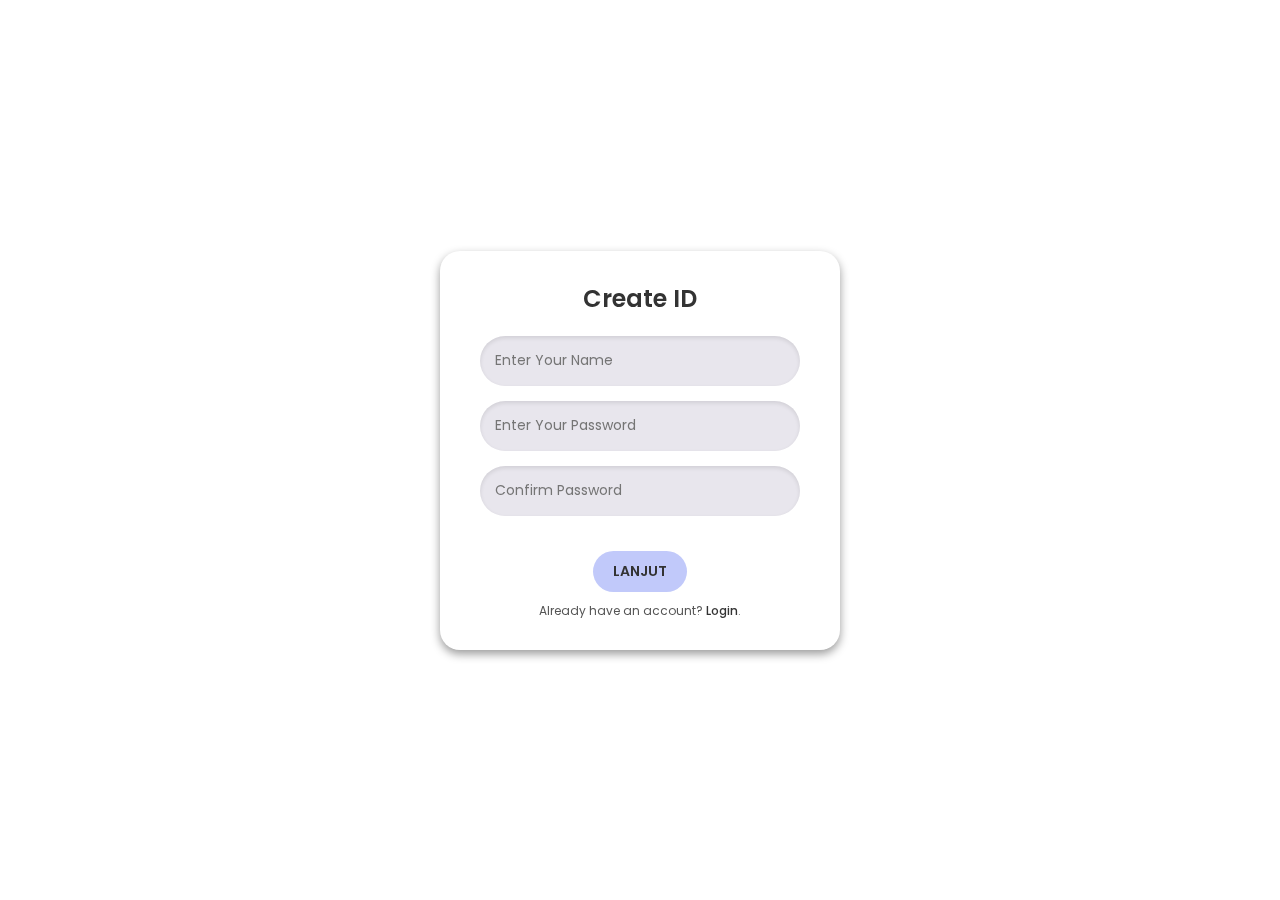
<file: createid.html>
<!DOCTYPE html>
<html lang="en">
<head>
    <link rel="stylesheet" href="loginstyle.css">
    <meta charset="UTF-8">
    <meta name="viewport" content="width=device-width, initial-scale=1.0">
    <link rel="preconnect" href="https://fonts.googleapis.com">
    <link rel="preconnect" href="https://fonts.gstatic.com" crossorigin>
    <link href="https://fonts.googleapis.com/css2?family=Poppins:wght@300;400;500;600;700&display=swap" rel="stylesheet">
    <title>Create ID</title>
</head>
<body>
    <div class="container">
        <div class="card">
            <h1>Create ID</h1>
            <form>
                <div class="input-box">
                    <input type="text" placeholder="Enter Your Name" required>
                </div>
                <div class="input-box">
                    <input type="text" placeholder="Enter Your Password" required>
                </div>
                <div class="input-box">
                    <input type="text" placeholder="Confirm Password" required>
                </div>
                <button type="submit" class="btn"><a href="Profile.html">Lanjut</a></button>
                <p>Already have an account? <a href="login.html">Login</a>.</p>
            </form>
        </div>
    </div>
</body>
</html>
</file>
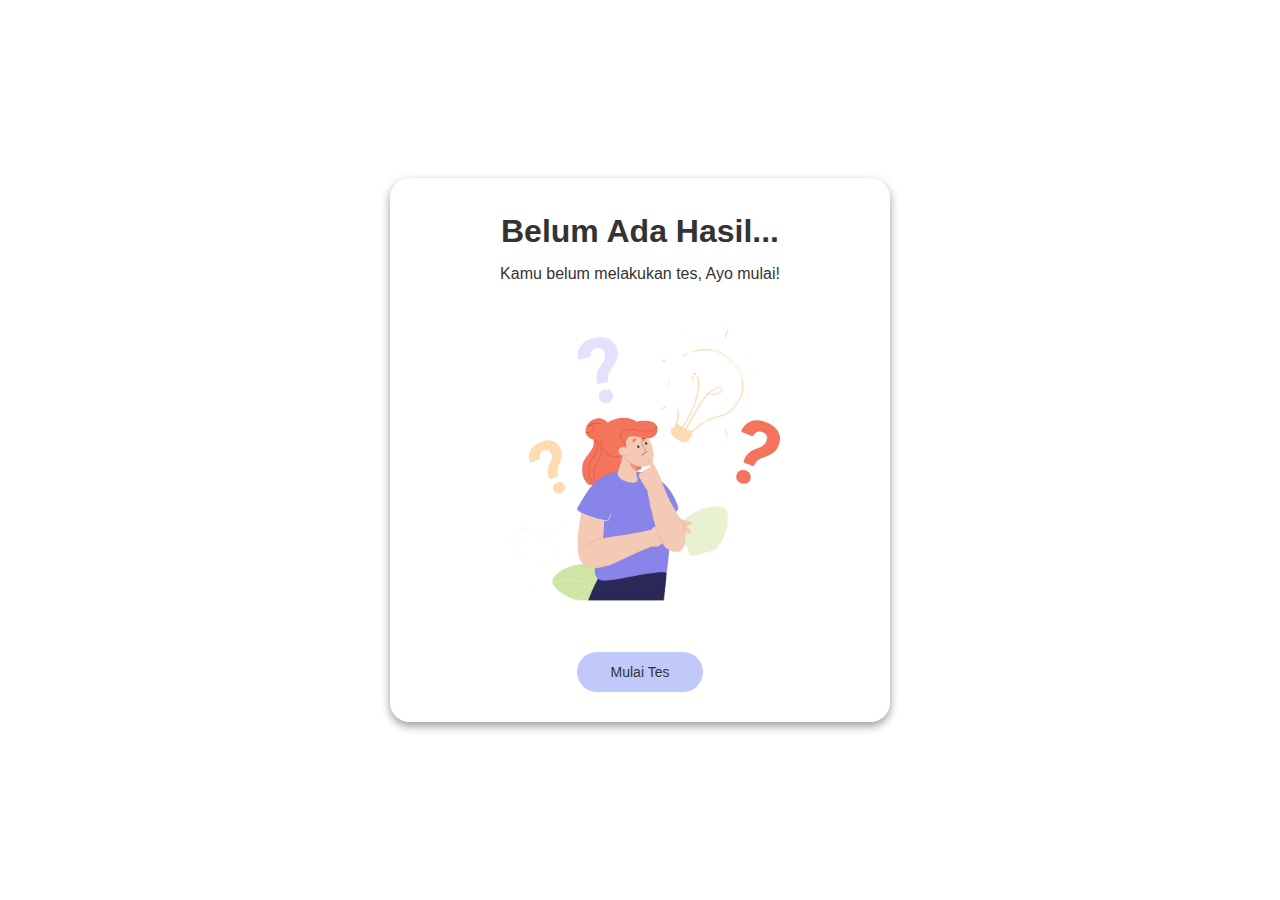
<file: hasil1.html>
<!DOCTYPE html>
<html lang="en">
<head>
    <link rel="stylesheet" href="profilestyle.css">
    <meta charset="UTF-8">
    <meta name="viewport" content="width=device-width, initial-scale=1.0">
    <title>Hasil</title>
</head>
<body>
    <div class="container">
        <div class="card">
            <h1>Belum Ada Hasil...</h1>
            <p>Kamu belum melakukan tes, Ayo mulai!</p>
            <img src="ilustrasi.png" alt="thinking">
            <a href="pertanyaan.html" class="start-btn">Mulai Tes</a>
        </div>
    </div>
</body>
</html>
</file>
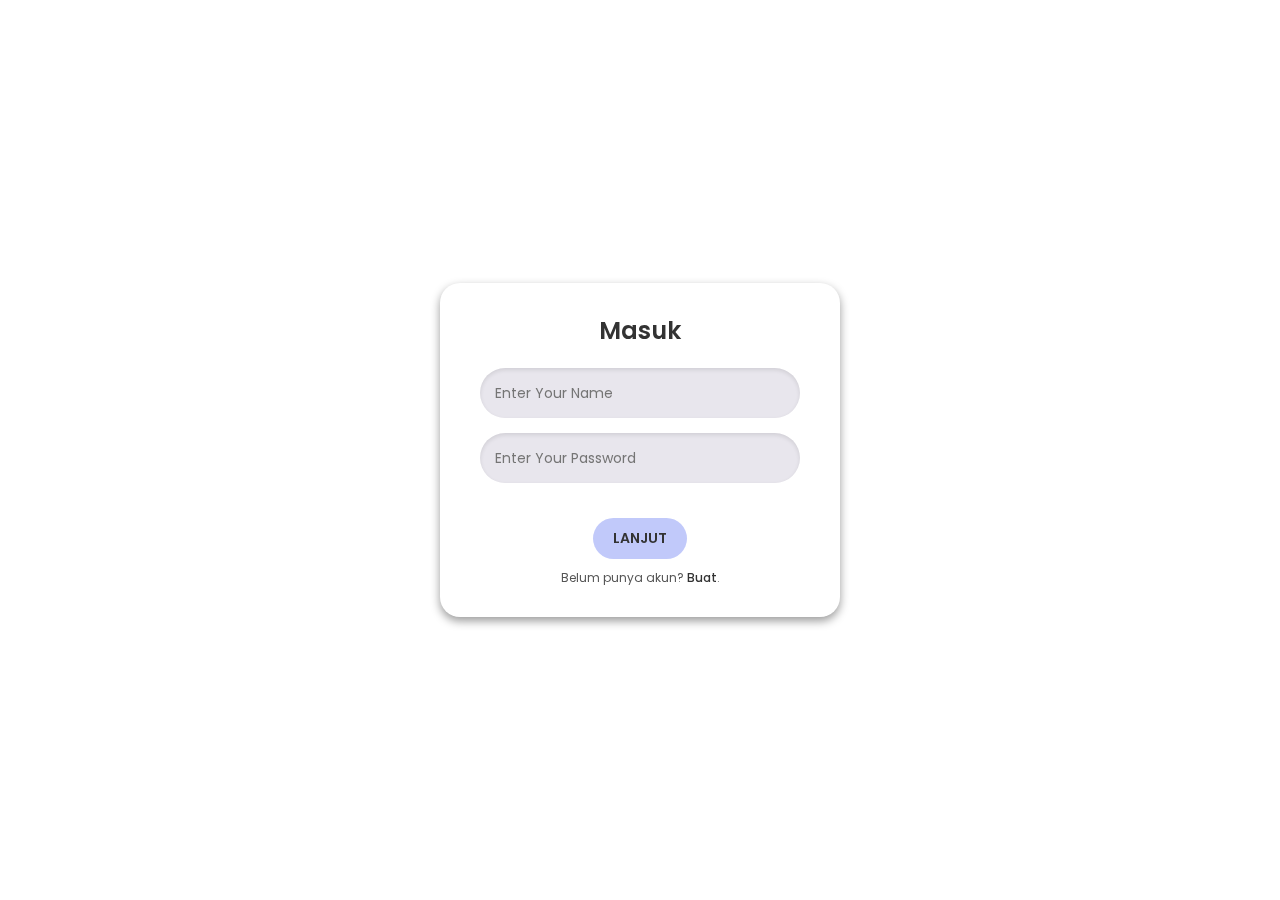
<file: login.html>
<!DOCTYPE html>
<html lang="en">
<head>
    <link rel="stylesheet" href="loginstyle.css">
    <meta charset="UTF-8">
    <meta name="viewport" content="width=device-width, initial-scale=1.0">
    <link rel="preconnect" href="https://fonts.googleapis.com">
    <link rel="preconnect" href="https://fonts.gstatic.com" crossorigin>
    <link href="https://fonts.googleapis.com/css2?family=Poppins:wght@300;400;500;600;700&display=swap" rel="stylesheet">
    <title>Create ID</title>
</head>
<body>
    <div class="container">
        <div class="card">
            <h1>Masuk</h1>
            <form>
                <div class="input-box">
                    <input type="text" id="name" placeholder="Enter Your Name" required>
                </div>
                <div class="input-box">
                    <input type="password" id="password" placeholder="Enter Your Password" required>
                </div>
                <button type="button" class="btn"><a href="Profile.html">Lanjut</a></button>
                <p>Belum punya akun? <a href="createid.html">Buat</a>.</p>
            </form>
        </div>
    </div>
</body>
</html>
</file>
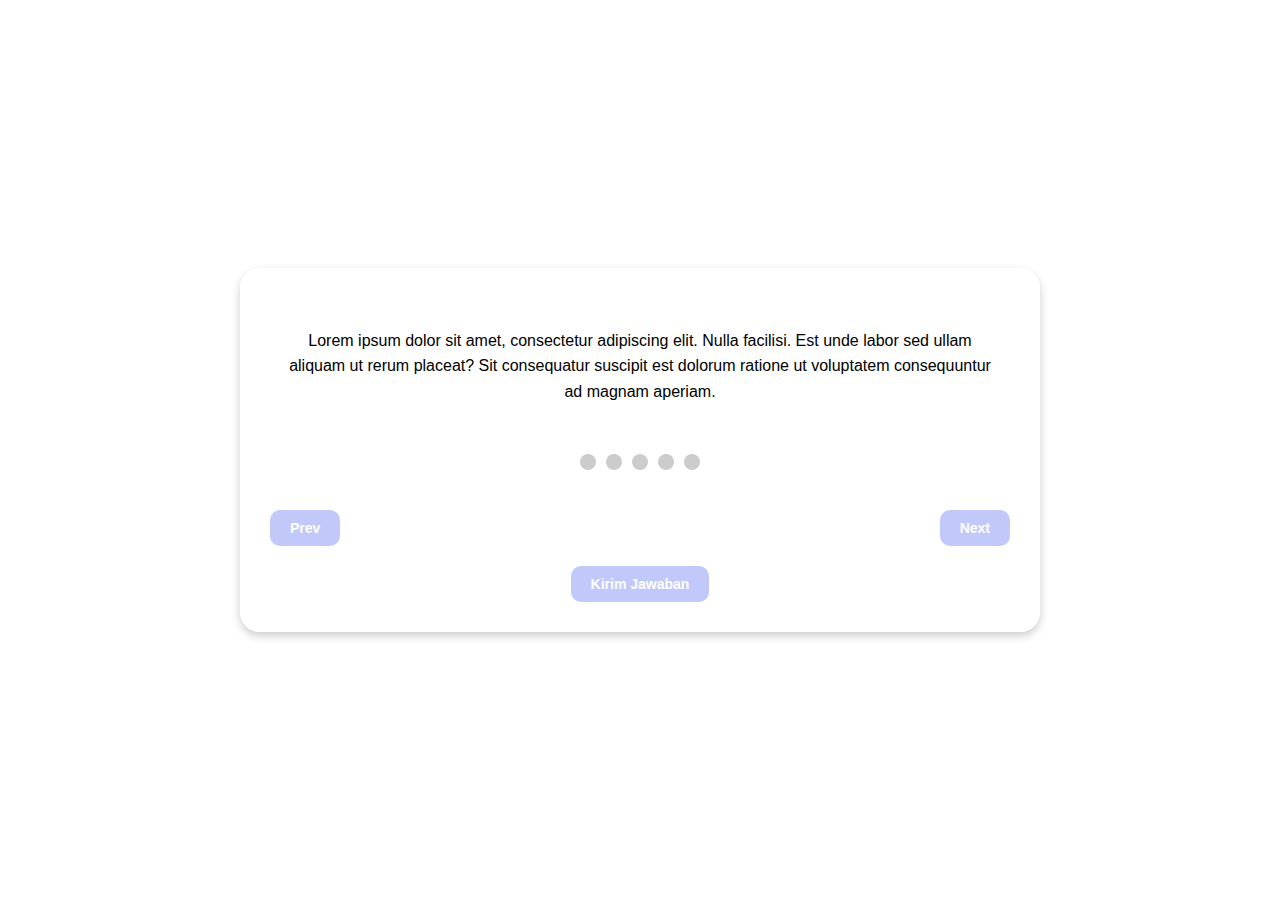
<file: pertanyaan.html>
<!DOCTYPE html>
<html lang="en">
<head>
    <meta charset="UTF-8">
    <meta name="viewport" content="width=device-width, initial-scale=1.0">
    <title>Question Page</title>
    <link rel="stylesheet" href="pertanyaanstyle.css">
</head>
<body>
    <div class="container">
        <div class="card">
            <div class="text">
                <p>Lorem ipsum dolor sit amet, consectetur adipiscing elit. Nulla facilisi. Est unde labor sed ullam aliquam ut rerum placeat? Sit consequatur suscipit est dolorum ratione ut voluptatem consequuntur ad magnam aperiam.</p>
            </div>
            <div class="dots">
                <input type="radio" name="JAWABAN" id="step1" class="dot" value="1">
                <label for="step1"></label>
            
                <input type="radio" name="JAWABAN" id="step2" class="dot" value="2">
                <label for="step2"></label>
            
                <input type="radio" name="JAWABAN" id="step3" class="dot" value="3">
                <label for="step3"></label>
            
                <input type="radio" name="JAWABAN" id="step4" class="dot" value="4">
                <label for="step4"></label>
            
                <input type="radio" name="JAWABAN" id="step5" class="dot" value="5">
                <label for="step5"></label>
            </div>
            
            <div class="button-group">
                <button class="prev-btn" onclick="document.location='Profile.html'">Prev</button>
                <button class="next-btn" onclick="document.location='nextpage.html'"> <a href="hasil2.html">Next</a></button>
            </div>
            <div class="Kirim">
                <button type="submit" id="submit">Kirim Jawaban</button>
            </div>            
        </div>
    </div>
    <script src="radio.js"></script>
</body>
</html>
</file>
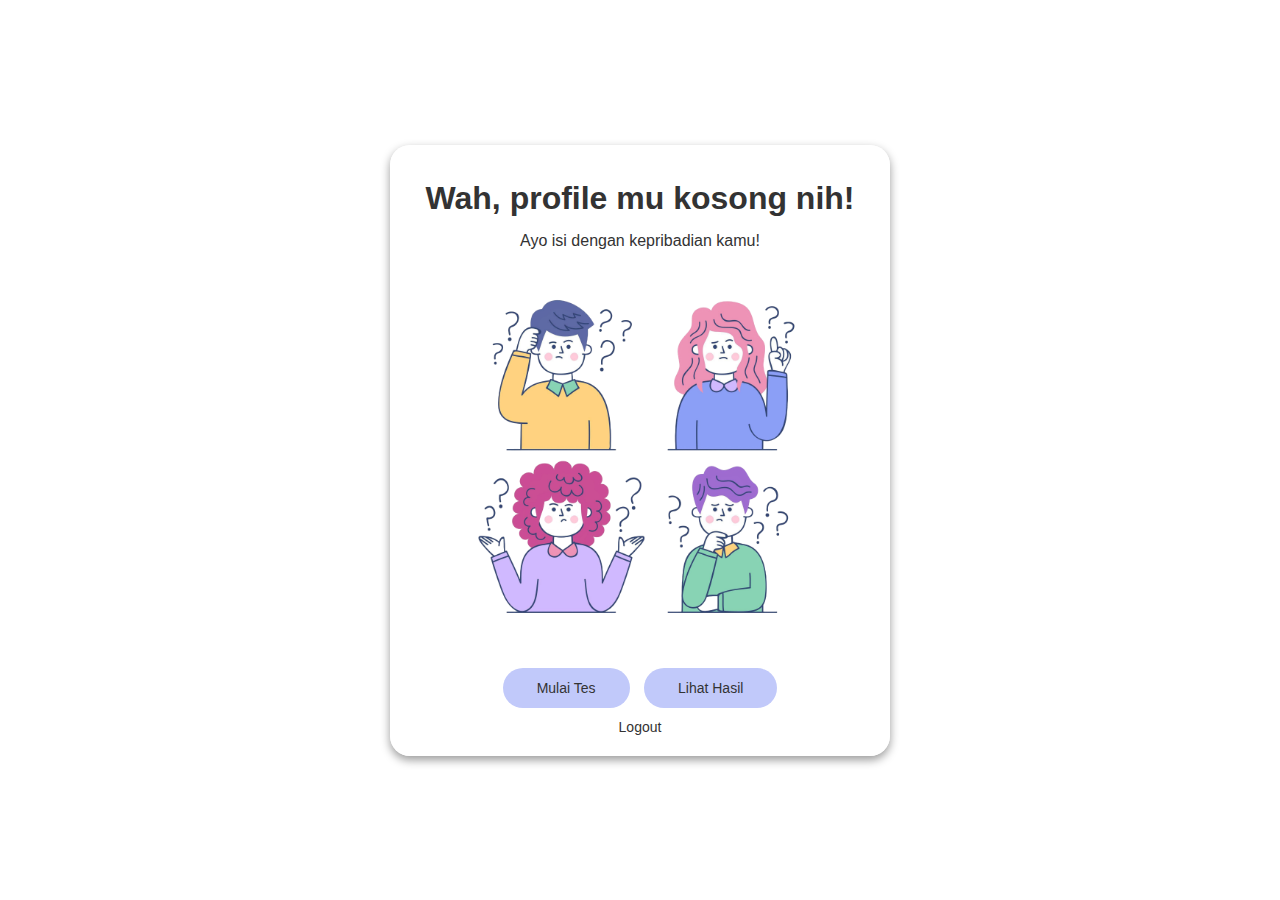
<file: Profile.html>
<!DOCTYPE html>
<html lang="en">
<head>
    <link rel="stylesheet" href="profilestyle.css">
    <meta charset="UTF-8">
    <meta name="viewport" content="width=device-width, initial-scale=1.0">
    <title>Profile</title>
</head>
<body>
    <div class="container">
        <div class="card">
            <h1>Wah, profile mu kosong nih!</h1>
            <p>Ayo isi dengan kepribadian kamu!</p>
            <img src="illustration.png" alt="thinking">
            <a href="pertanyaan.html" class="start-btn">Mulai Tes</a>
            <a href="hasil1.html" class="start-btn">Lihat Hasil</a>
            <div class="logout">
                <a href="login.html">Logout</a>
            </div>
        </div>
    </div>
</body>
</html>
</file>
<file: loginstyle.css>
* {
    margin: 0;
    padding: 0;
    box-sizing: border-box;
    font-family: "Poppins", sans-serif;
}

body {
    background-image: url(https://img.freepik.com/free-vector/pink-background_361591-2873.jpg?t=st=1732892694~exp=1732896294~hmac=b9208455f34878149868d02b3ccf0763f089f5c1e50b51b6e9219455bd404738&w=1060);
    margin: 0;
    padding: 0;
    width: 100%;
    background-position: center;
    background-size: cover;
    position: relative;
    min-height: 100vh;
    justify-content: center;
    align-items: center;
    display: flex;
  }

.container {
    display: flex;
    justify-content: center;
    align-items: center;
    height: 100%;
    width: 100%;

}

.card {
    background: transparent;
    border-radius: 20px;
    box-shadow: 0px 4px 10px rgba(0, 0, 0, 0.4);
    padding: 30px 40px;
    width: 400px;
    text-align: center;
    backdrop-filter: blur(40px);
}


.card h1 {
    font-size: 24px;
    font-weight: 600;
    margin-bottom: 20px;
    color: #333;
}


.input-box {
    background: #E8E6ED;
    margin: 15px 0;
    border-radius: 25px;
    height: 50px;
    overflow: hidden;
    display: flex;
    align-items: center;
    padding: 0 15px;
    box-shadow: inset 0 2px 4px rgba(0, 0, 0, 0.1);
}

.input-box input {
    background: transparent;
    border: none;
    outline: none;
    width: 100%;
    font-size: 14px;
    color: #555;
}


.btn {
    background: #C1C9FA;
    border: none;
    border-radius: 25px;
    padding: 10px 20px;
    margin-top: 20px;
    cursor: pointer;
    color: #333;
    font-size: 14px;
    transition: all 0.3s ease;
    font-weight: 600;
    text-transform: uppercase;
    text-decoration: none;
}

.btn:hover {
    background: #99a0cf;
}

.card p {
    margin-top: 10px;
    font-size: 12px;
    color: #555;
}

.card p a {
    color: #333;
    text-decoration: none;
    font-weight: 500;
}

.card p a:hover {
    text-decoration: underline;
}

a {
    text-decoration: none;
    color: #333;
}
</file>
<file: profilestyle.css>
* {
    margin: 0;
    padding: 0;
    box-sizing: border-box;
    font-family: "Poppins", sans-serif;
}

body {
    background-image: url(https://img.freepik.com/free-vector/pink-background_361591-2873.jpg?t=st=1732892694~exp=1732896294~hmac=b9208455f34878149868d02b3ccf0763f089f5c1e50b51b6e9219455bd404738&w=1060);
    margin: 0;
    padding: 0;
    width: 100%;
    background-position: center;
    background-size: cover;
    position: relative;
    min-height: 100vh;
    display: flex;
    flex-direction: column;
    justify-content: center;
    align-items: center;
}

.container {
    display: flex;
    flex-direction: column;
    justify-content: center;
    align-items: center;
    height: auto;
    width: 100%;
}

.card {
    background: rgba(255, 255, 255, 0.8); /* Transparansi latar belakang */
    border-radius: 20px;
    box-shadow: 0px 4px 10px rgba(0, 0, 0, 0.4);
    padding: 20px;
    width: 500px;
    text-align: center;
    overflow: hidden; /* Pastikan tidak ada elemen yang keluar */
    position: relative;
    margin: 20px;
}

.card img {
    width: 80%; /* Sesuaikan ukuran gambar */
    margin: 20px auto;
    display: block;
    border-radius: 15px;
}

.card h1, .card p {
    margin: 15px;
    color: #333;
}

.start-btn {
    display: inline-block;
    text-decoration: none;
    padding: 12px 34px;
    background-color: #C1C9FA;
    border-radius: 45px;
    cursor: pointer;
    font-size: 14px;
    font-weight: 500;
    color: #333;
    transition: background-color 0.3s ease;
    margin: 10px 5px;
}

.start-btn:hover {
    background-color: #99a0cf;
}


.logout a {
    color: #333;
    text-decoration: none;
    font-weight: 500;
    padding-top: 30px;
    font-size: 14px;
}

.logout a:hover {
    text-decoration: underline;
}
</file>
<file: pertanyaanstyle.css>
* {
    margin: 0;
    padding: 0;
    box-sizing: border-box;
    font-family: "Poppins", sans-serif;
}

body {
    background-image: url(https://img.freepik.com/free-vector/pink-background_361591-2873.jpg?t=st=1732892694~exp=1732896294~hmac=b9208455f34878149868d02b3ccf0763f089f5c1e50b51b6e9219455bd404738&w=1060);
    margin: 0;
    padding: 0;
    width: 100%;
    background-position: center;
    background-size: cover;
    position: relative;
    min-height: 100vh;
    display: flex;
    justify-content: center;
    align-items: center;
}
  
.container {
    display: flex;
    justify-content: center;
    align-items: center;
    width: 100%;
    height: 100%;
}

.card {
    background-color: rgba(255, 255, 255, 0.8); /* Transparansi latar belakang */
    color: #000; /* Warna teks solid */
    padding: 30px;
    border-radius: 20px;
    box-shadow: 0 4px 10px rgba(0, 0, 0, 0.2);
    text-align: center;
    width: 800px; /* Ubah sesuai kebutuhan */
    max-width: 100%;
    box-sizing: border-box;
    display: flex;
    flex-direction: column; /* Atur elemen di dalam card secara vertikal */
    align-items: center; /* Pusatkan semua elemen */
    gap: 20px; /* Jarak antar elemen */
}

.text {
    font-size: 16px;
    color: #000;
    line-height: 1.6;
    text-align: center;
    padding-top: 20px;
}

.text p {
    padding: 10px;
}

.dots {
    display: flex;
    gap: 10px; /* Jarak antar tombol */
    justify-content: center;
    padding-top: 20px;
}

.dots {
    display: flex;
    gap: 10px; /* Jarak antar tombol */
    justify-content: center;
    padding-top: 20px;
}

input[type="radio"].dot {
    display: none; /* Sembunyikan radio button */
}

/* Styling untuk label yang berfungsi seperti dot */
label[for^="step"] {
    width: 16px;
    height: 16px;
    background-color: #ccc;
    border-radius: 50%;
    display: inline-block;
    cursor: pointer;
    transition: background 0.3s, transform 0.2s;
}

/* Hover effect untuk dot */
label[for^="step"]:hover {
    background-color: #A4B0FF;
    transform: scale(1.2);
}

/* Radio button yang dipilih */
input[type="radio"].dot:checked + label {
    background-color: #576dfd;
    transform: scale(1.2);
}


/* Tombol Navigasi */
.button-group {
    display: flex;
    justify-content: space-between;
    width: 100%; /* Membuat tombol memenuhi lebar card */
    padding-top: 20px;
}

.prev-btn, .next-btn {
    background: #C1C9FA;
    color: #fff;
    border: none;
    border-radius: 10px;
    padding: 10px 20px;
    cursor: pointer;
    font-size: 14px;
    font-weight: 600;
    transition: background 0.3s;
}

.prev-btn:hover, .next-btn:hover {
    background: #99a0cf;
}

/* Active state */
label.active {
    background-color: #576dfd;
}

.Kirim button {
    background: #C1C9FA;
    color: #fff;
    border: none;
    border-radius: 10px;
    padding: 10px 20px;
    cursor: pointer;
    font-size: 14px;
    font-weight: 600;
    transition: background 0.3s;
}

.Kirim button:hover {
    background: #99a0cf;
}

a {
    text-decoration: none;
    color: white;
}
</file>
